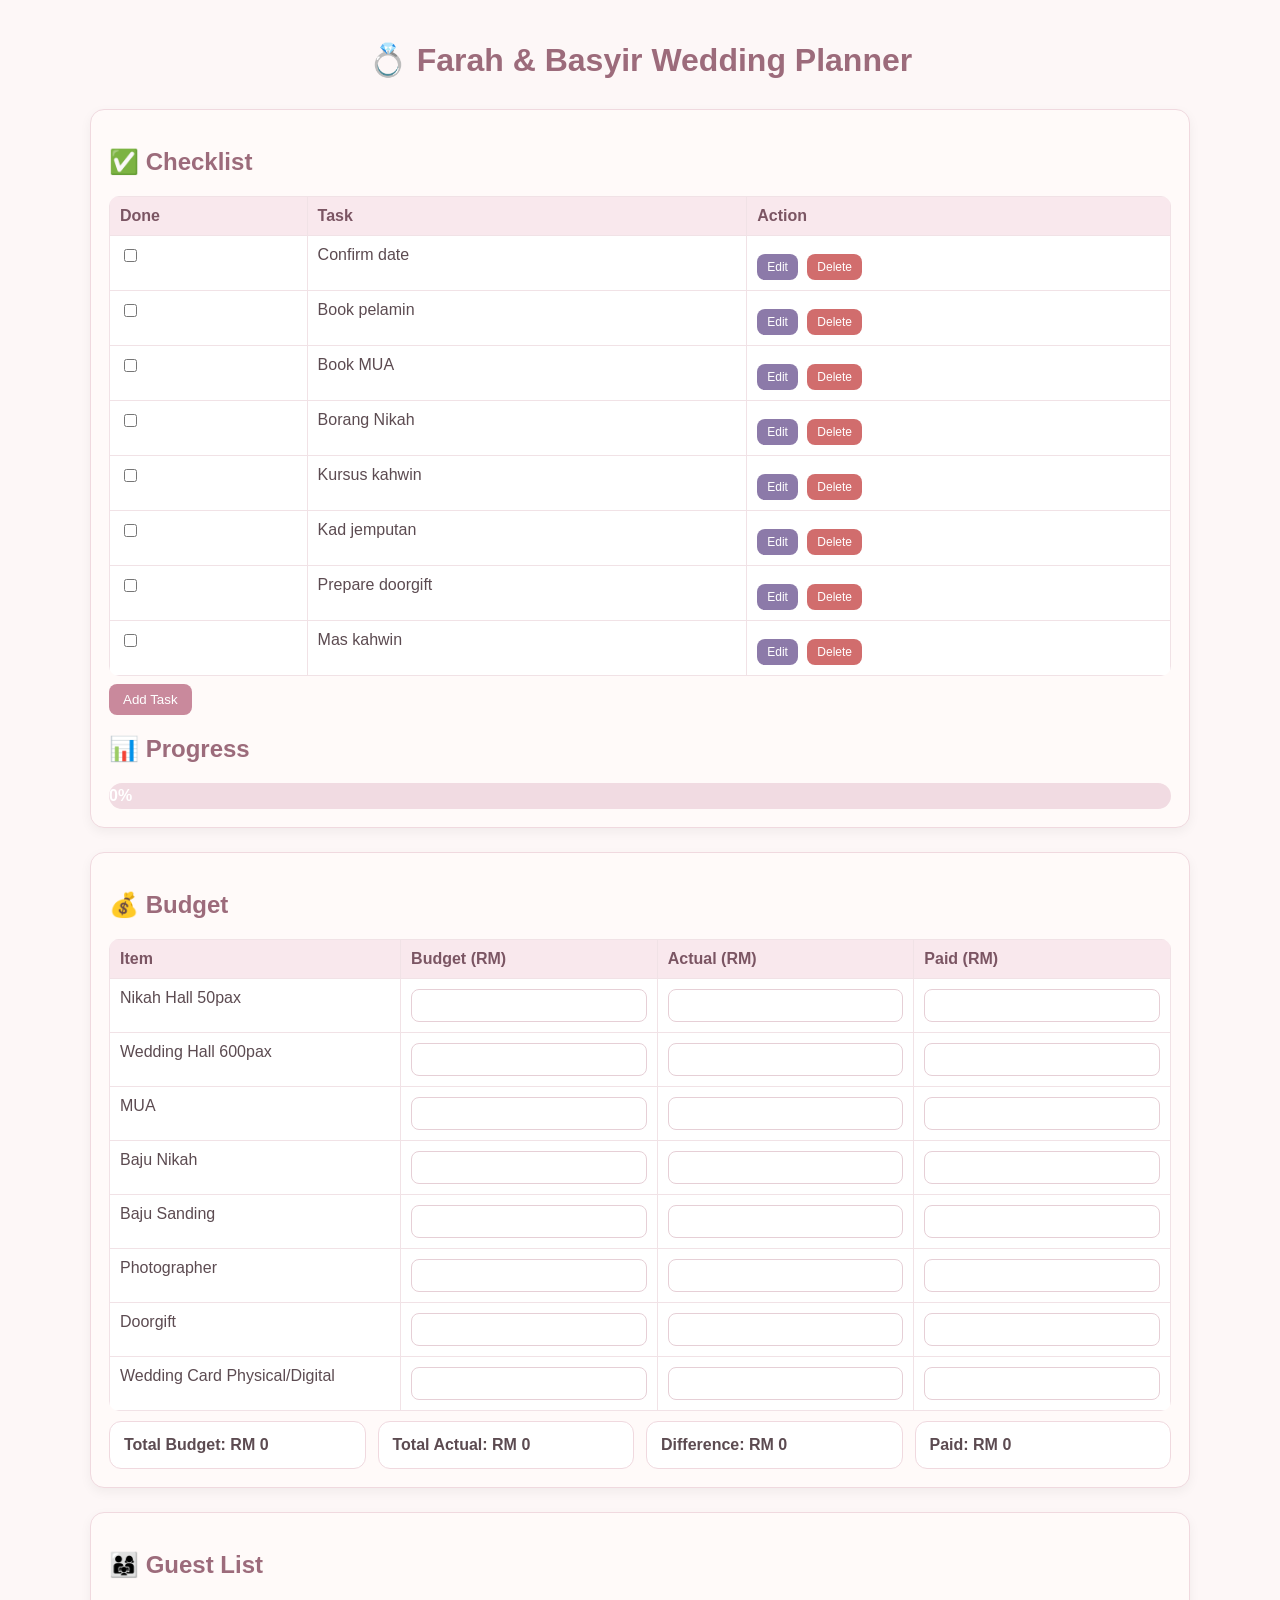
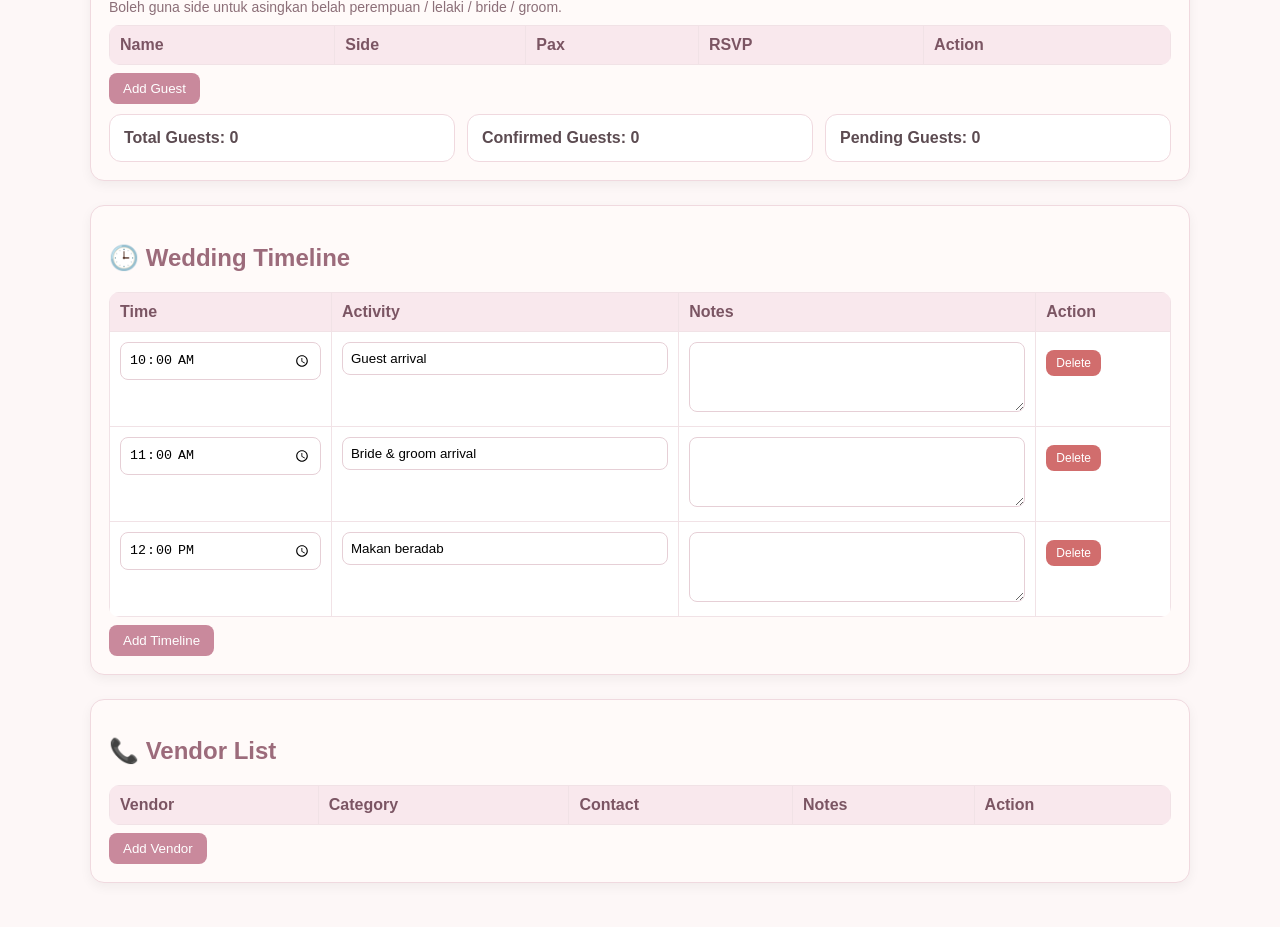
<file: index.html>
<!DOCTYPE html>
<html lang="en">
<head>
<meta charset="UTF-8">
<meta name="viewport" content="width=device-width, initial-scale=1.0">
<title>Wedding Planner</title>
<style>
    body {
        font-family: Arial, sans-serif;
        background: #fdf7f7;
        color: #5c4b51;
        padding: 20px;
        max-width: 1100px;
        margin: auto;
    }

    h1, h2 {
        color: #9c6b7b;
    }

    h1 {
        text-align: center;
        margin-bottom: 30px;
    }

    .card {
        background: #fffaf9;
        border: 1px solid #f0d9df;
        border-radius: 14px;
        padding: 18px;
        margin-bottom: 24px;
        box-shadow: 0 4px 12px rgba(0,0,0,0.05);
    }

    table {
        width: 100%;
        border-collapse: collapse;
        margin-top: 10px;
        background: white;
        border-radius: 10px;
        overflow: hidden;
    }

    th, td {
        padding: 10px;
        border: 1px solid #f1e2e6;
        text-align: left;
        vertical-align: top;
    }

    th {
        background: #f9e8ed;
        color: #7b5563;
    }

    .done {
        background: #e9f7ef;
    }

    .progress-bar {
        height: 26px;
        background: #f1dbe2;
        border-radius: 20px;
        overflow: hidden;
        margin-top: 10px;
    }

    .progress-fill {
        height: 100%;
        background: #c9899c;
        width: 0%;
        color: white;
        text-align: center;
        line-height: 26px;
        font-weight: bold;
        transition: 0.3s;
    }

    button {
        padding: 8px 14px;
        border: none;
        background: #c9899c;
        color: white;
        border-radius: 8px;
        cursor: pointer;
        margin-right: 5px;
        margin-top: 8px;
    }

    button:hover {
        opacity: 0.9;
    }

    .btn-edit {
        background: #8c7aa9;
    }

    .btn-delete {
        background: #d16d6d;
    }

    .btn-small {
        padding: 6px 10px;
        font-size: 12px;
    }

    input[type="text"], input[type="number"], input[type="time"], select, textarea {
        width: 100%;
        padding: 8px;
        box-sizing: border-box;
        border: 1px solid #e6cfd6;
        border-radius: 8px;
        background: #fff;
    }

    textarea {
        resize: vertical;
        min-height: 70px;
    }

    .summary-box {
        display: grid;
        grid-template-columns: repeat(auto-fit, minmax(220px, 1fr));
        gap: 12px;
        margin-top: 10px;
    }

    .summary-item {
        background: #fff;
        border: 1px solid #f0d9df;
        border-radius: 12px;
        padding: 14px;
        font-weight: bold;
    }

    .section-note {
        color: #8c6f78;
        font-size: 14px;
        margin-top: 4px;
    }
</style>
</head>
<body>

<h1>💍 Farah & Basyir Wedding Planner</h1>

<div class="card">
    <h2>✅ Checklist</h2>
    <table id="checklist">
        <tr>
            <th>Done</th>
            <th>Task</th>
            <th>Action</th>
        </tr>
    </table>
    <button onclick="addTask()">Add Task</button>

    <h2>📊 Progress</h2>
    <div class="progress-bar">
        <div class="progress-fill" id="progressFill">0%</div>
    </div>
</div>

<div class="card">
    <h2>💰 Budget</h2>
    <table id="budgetTable">
        <tr>
            <th>Item</th>
            <th>Budget (RM)</th>
            <th>Actual (RM)</th>
            <th>Paid (RM)</th>
        </tr>
        <tr>
            <td>Nikah Hall 50pax</td>
            <td><input type="number" id="budgetNikah" oninput="saveBudget(); updateBudgetSummary();"></td>
            <td><input type="number" id="actualNikah" oninput="saveBudget(); updateBudgetSummary();"></td>
            <td><input type="number" id="paidNikah" oninput="saveBudget(); updateBudgetSummary();"></td>
        </tr>
        <tr>
            <td>Wedding Hall 600pax</td>
            <td><input type="number" id="budgetHall" oninput="saveBudget(); updateBudgetSummary();"></td>
            <td><input type="number" id="actualHall" oninput="saveBudget(); updateBudgetSummary();"></td>
            <td><input type="number" id="paidHall" oninput="saveBudget(); updateBudgetSummary();"></td>
        </tr>
        <tr>
            <td>MUA</td>
            <td><input type="number" id="budgetMUA" oninput="saveBudget(); updateBudgetSummary();"></td>
            <td><input type="number" id="actualMUA" oninput="saveBudget(); updateBudgetSummary();"></td>
            <td><input type="number" id="paidMUA" oninput="saveBudget(); updateBudgetSummary();"></td>
        </tr>
        <tr>
            <td>Baju Nikah</td>
            <td><input type="number" id="budgetBN" oninput="saveBudget(); updateBudgetSummary();"></td>
            <td><input type="number" id="actualBN" oninput="saveBudget(); updateBudgetSummary();"></td>
            <td><input type="number" id="paidBN" oninput="saveBudget(); updateBudgetSummary();"></td>
        </tr>
        <tr>
            <td>Baju Sanding</td>
            <td><input type="number" id="budgetBS" oninput="saveBudget(); updateBudgetSummary();"></td>
            <td><input type="number" id="actualBS" oninput="saveBudget(); updateBudgetSummary();"></td>
            <td><input type="number" id="paidBS" oninput="saveBudget(); updateBudgetSummary();"></td>
        </tr>
        <tr>
            <td>Photographer</td>
            <td><input type="number" id="budgetPhoto" oninput="saveBudget(); updateBudgetSummary();"></td>
            <td><input type="number" id="actualPhoto" oninput="saveBudget(); updateBudgetSummary();"></td>
            <td><input type="number" id="paidPhoto" oninput="saveBudget(); updateBudgetSummary();"></td>
        </tr>
        <tr>
            <td>Doorgift</td>
            <td><input type="number" id="budgetDoorgift" oninput="saveBudget(); updateBudgetSummary();"></td>
            <td><input type="number" id="actualDoorgift" oninput="saveBudget(); updateBudgetSummary();"></td>
            <td><input type="number" id="paidDoorgift" oninput="saveBudget(); updateBudgetSummary();"></td>
        </tr>
        <tr>
            <td>Wedding Card Physical/Digital</td>
            <td><input type="number" id="budgetCard" oninput="saveBudget(); updateBudgetSummary();"></td>
            <td><input type="number" id="actualCard" oninput="saveBudget(); updateBudgetSummary();"></td>
            <td><input type="number" id="paidCard" oninput="saveBudget(); updateBudgetSummary();"></td>
        </tr>
    </table>

    <div class="summary-box">
        <div class="summary-item">Total Budget: <span id="totalBudget">RM 0</span></div>
        <div class="summary-item">Total Actual: <span id="totalActual">RM 0</span></div>
        <div class="summary-item">Difference: <span id="budgetDiff">RM 0</span></div>
        <div class="summary-item">Paid: <span id="totalPaid">RM 0</span></div>
    </div>
</div>

<div class="card">
    <h2>👨‍👩‍👧 Guest List</h2>
    <div class="section-note">Boleh guna side untuk asingkan belah perempuan / lelaki / bride / groom.</div>
    <table id="guestTable">
        <tr>
            <th>Name</th>
            <th>Side</th>
            <th>Pax</th>
            <th>RSVP</th>
            <th>Action</th>
        </tr>
    </table>
    <button onclick="addGuest()">Add Guest</button>

    <div class="summary-box">
        <div class="summary-item">Total Guests: <span id="guestTotal">0</span></div>
        <div class="summary-item">Confirmed Guests: <span id="guestConfirmed">0</span></div>
        <div class="summary-item">Pending Guests: <span id="guestPending">0</span></div>
    </div>
</div>

<div class="card">
    <h2>🕒 Wedding Timeline</h2>
    <table id="timelineTable">
        <tr>
            <th>Time</th>
            <th>Activity</th>
            <th>Notes</th>
            <th>Action</th>
        </tr>
    </table>
    <button onclick="addTimeline()">Add Timeline</button>
</div>

<div class="card">
    <h2>📞 Vendor List</h2>
    <table id="vendorTable">
        <tr>
            <th>Vendor</th>
            <th>Category</th>
            <th>Contact</th>
            <th>Notes</th>
            <th>Action</th>
        </tr>
    </table>
    <button onclick="addVendor()">Add Vendor</button>
</div>

<script>
let tasks = JSON.parse(localStorage.getItem("weddingTasks")) || [
    { text: "Confirm date", done: false },
    { text: "Book pelamin", done: false },
    { text: "Book MUA", done: false },
    { text: "Borang Nikah", done: false },
    { text: "Kursus kahwin", done: false },
    { text: "Kad jemputan", done: false },
    { text: "Prepare doorgift", done: false },
    { text: "Mas kahwin", done: false }
];

let guests = JSON.parse(localStorage.getItem("weddingGuests")) || [];
let timelines = JSON.parse(localStorage.getItem("weddingTimelines")) || [
    { time: "10:00", activity: "Guest arrival", notes: "" },
    { time: "11:00", activity: "Bride & groom arrival", notes: "" },
    { time: "12:00", activity: "Makan beradab", notes: "" }
];
let vendors = JSON.parse(localStorage.getItem("weddingVendors")) || [];

function saveTasks() {
    localStorage.setItem("weddingTasks", JSON.stringify(tasks));
}

function saveGuests() {
    localStorage.setItem("weddingGuests", JSON.stringify(guests));
}

function saveTimelines() {
    localStorage.setItem("weddingTimelines", JSON.stringify(timelines));
}

function saveVendors() {
    localStorage.setItem("weddingVendors", JSON.stringify(vendors));
}

function saveBudget() {
    const budgetData = {
        budgetNikah: document.getElementById("budgetNikah").value,
        actualNikah: document.getElementById("actualNikah").value,
        paidNikah: document.getElementById("paidNikah").value,
        budgetHall: document.getElementById("budgetHall").value,
        actualHall: document.getElementById("actualHall").value,
        paidHall: document.getElementById("paidHall").value,
        budgetMUA: document.getElementById("budgetMUA").value,
        actualMUA: document.getElementById("actualMUA").value,
        paidMUA: document.getElementById("paidMUA").value,
        budgetBN: document.getElementById("budgetBN").value,
        actualBN: document.getElementById("actualBN").value,
        paidBN: document.getElementById("paidBN").value,
        budgetBS: document.getElementById("budgetBS").value,
        actualBS: document.getElementById("actualBS").value,
        paidBS: document.getElementById("paidBS").value,
        budgetDoorgift: document.getElementById("budgetDoorgift").value,
        actualDoorgift: document.getElementById("actualDoorgift").value,
        paidDoorgift: document.getElementById("paidDoorgift").value,
        budgetPhoto: document.getElementById("budgetPhoto").value,
        actualPhoto: document.getElementById("actualPhoto").value,
        paidPhoto: document.getElementById("paidPhoto").value,
        budgetCard: document.getElementById("budgetCard").value,
        actualCard: document.getElementById("actualCard").value,
        paidCard: document.getElementById("paidCard").value
    };
    localStorage.setItem("weddingBudget", JSON.stringify(budgetData));
}

function loadBudget() {
    const budgetData = JSON.parse(localStorage.getItem("weddingBudget")) || {};
    document.getElementById("budgetNikah").value = budgetData.budgetNikah || "";
    document.getElementById("actualNikah").value = budgetData.actualNikah || "";
    document.getElementById("paidNikah").value = budgetData.paidNikah || "";
    document.getElementById("budgetHall").value = budgetData.budgetHall || "";
    document.getElementById("actualHall").value = budgetData.actualHall || "";
    document.getElementById("paidHall").value = budgetData.paidHall || "";
    document.getElementById("budgetMUA").value = budgetData.budgetMUA || "";
    document.getElementById("actualMUA").value = budgetData.actualMUA || "";
    document.getElementById("paidMUA").value = budgetData.paidMUA || "";
    document.getElementById("budgetBN").value = budgetData.budgetBN || "";
    document.getElementById("actualBN").value = budgetData.actualBN || "";
    document.getElementById("paidBN").value = budgetData.paidBN || "";
    document.getElementById("budgetBS").value = budgetData.budgetBS || "";
    document.getElementById("actualBS").value = budgetData.actualBS || "";
    document.getElementById("paidBS").value = budgetData.paidBS || "";
    document.getElementById("budgetDoorgift").value = budgetData.budgetDoorgift || "";
    document.getElementById("actualDoorgift").value = budgetData.actualDoorgift || "";
    document.getElementById("paidDoorgift").value = budgetData.paidDoorgift || "";
    document.getElementById("budgetPhoto").value = budgetData.budgetPhoto || "";
    document.getElementById("actualPhoto").value = budgetData.actualPhoto || "";
    document.getElementById("paidPhoto").value = budgetData.paidPhoto || "";
    document.getElementById("budgetCard").value = budgetData.budgetCard || "";
    document.getElementById("actualCard").value = budgetData.actualCard || "";
    document.getElementById("paidCard").value = budgetData.paidCard || "";
}

function numVal(id) {
    return parseFloat(document.getElementById(id).value) || 0;
}

function updateBudgetSummary() {
    const totalBudget =
        numVal("budgetNikah") +
        numVal("budgetHall") +
        numVal("budgetMUA") +
        numVal("budgetBN") +
        numVal("budgetBS") +
        numVal("budgetDoorgift") +
        numVal("budgetPhoto") +
        numVal("budgetCard");

    const totalActual =
        numVal("actualNikah") +
        numVal("actualHall") +
        numVal("actualMUA") +
        numVal("actualBN") +
        numVal("actualBS") +
        numVal("actualDoorgift") +
        numVal("actualPhoto") +
        numVal("actualCard");

    const totalPaid =
        numVal("paidNikah") +
        numVal("paidHall") +
        numVal("paidMUA") +
        numVal("paidBN") +
        numVal("paidBS") +
        numVal("paidDoorgift") +
        numVal("paidPhoto") +
        numVal("paidCard");

    const diff = totalBudget - totalActual;

    document.getElementById("totalBudget").innerText = "RM " + totalBudget.toLocaleString();
    document.getElementById("totalActual").innerText = "RM " + totalActual.toLocaleString();
    document.getElementById("budgetDiff").innerText = "RM " + diff.toLocaleString();
    document.getElementById("totalPaid").innerText = "RM " + totalPaid.toLocaleString();
}

function renderTasks() {
    const table = document.getElementById("checklist");
    table.innerHTML = `
        <tr>
            <th>Done</th>
            <th>Task</th>
            <th>Action</th>
        </tr>
    `;

    tasks.forEach((task, index) => {
        const row = table.insertRow();
        if (task.done) row.classList.add("done");

        row.innerHTML = `
            <td><input type="checkbox" ${task.done ? "checked" : ""} onchange="toggleTask(${index})"></td>
            <td>${task.text}</td>
            <td>
                <button class="btn-edit btn-small" onclick="editTask(${index})">Edit</button>
                <button class="btn-delete btn-small" onclick="deleteTask(${index})">Delete</button>
            </td>
        `;
    });

    updateProgress();
}

function addTask() {
    let task = prompt("Enter new task:");
    if (task && task.trim() !== "") {
        tasks.push({ text: task.trim(), done: false });
        saveTasks();
        renderTasks();
    }
}

function editTask(index) {
    let newTask = prompt("Edit task:", tasks[index].text);
    if (newTask && newTask.trim() !== "") {
        tasks[index].text = newTask.trim();
        saveTasks();
        renderTasks();
    }
}

function deleteTask(index) {
    if (confirm("Delete this task?")) {
        tasks.splice(index, 1);
        saveTasks();
        renderTasks();
    }
}

function toggleTask(index) {
    tasks[index].done = !tasks[index].done;
    saveTasks();
    renderTasks();
}

function updateProgress() {
    let total = tasks.length;
    let checked = tasks.filter(task => task.done).length;
    let percent = total === 0 ? 0 : Math.round((checked / total) * 100);

    let bar = document.getElementById("progressFill");
    bar.style.width = percent + "%";
    bar.innerText = percent + "%";
}

function renderGuests() {
    const table = document.getElementById("guestTable");
    table.innerHTML = `
        <tr>
            <th>Name</th>
            <th>Side</th>
            <th>Pax</th>
            <th>RSVP</th>
            <th>Action</th>
        </tr>
    `;

    guests.forEach((guest, index) => {
        const row = table.insertRow();
        row.innerHTML = `
            <td><input type="text" value="${guest.name || ""}" onchange="updateGuest(${index}, 'name', this.value)"></td>
            <td>
                <select onchange="updateGuest(${index}, 'side', this.value)">
                    <option value="Perempuan" ${guest.side === "Perempuan" ? "selected" : ""}>Perempuan</option>
                    <option value="Lelaki" ${guest.side === "Lelaki" ? "selected" : ""}>Lelaki</option>
                    <option value="Bride" ${guest.side === "Bride" ? "selected" : ""}>Bride</option>
                    <option value="Groom" ${guest.side === "Groom" ? "selected" : ""}>Groom</option>
                </select>
            </td>
            <td><input type="number" min="1" value="${guest.pax || 1}" onchange="updateGuest(${index}, 'pax', this.value)"></td>
            <td>
                <select onchange="updateGuest(${index}, 'rsvp', this.value)">
                    <option value="Pending" ${guest.rsvp === "Pending" ? "selected" : ""}>Pending</option>
                    <option value="Confirm" ${guest.rsvp === "Confirm" ? "selected" : ""}>Confirm</option>
                    <option value="Declined" ${guest.rsvp === "Declined" ? "selected" : ""}>Declined</option>
                </select>
            </td>
            <td><button class="btn-delete btn-small" onclick="deleteGuest(${index})">Delete</button></td>
        `;
    });

    updateGuestSummary();
}

function addGuest() {
    guests.push({
        name: "",
        side: "Perempuan",
        pax: 1,
        rsvp: "Pending"
    });
    saveGuests();
    renderGuests();
}

function updateGuest(index, field, value) {
    if (field === "pax") value = parseInt(value) || 1;
    guests[index][field] = value;
    saveGuests();
    updateGuestSummary();
}

function deleteGuest(index) {
    if (confirm("Delete this guest?")) {
        guests.splice(index, 1);
        saveGuests();
        renderGuests();
    }
}

function updateGuestSummary() {
    let total = guests.reduce((sum, guest) => sum + (parseInt(guest.pax) || 0), 0);
    let confirmed = guests
        .filter(guest => guest.rsvp === "Confirm")
        .reduce((sum, guest) => sum + (parseInt(guest.pax) || 0), 0);
    let pending = guests
        .filter(guest => guest.rsvp === "Pending")
        .reduce((sum, guest) => sum + (parseInt(guest.pax) || 0), 0);

    document.getElementById("guestTotal").innerText = total;
    document.getElementById("guestConfirmed").innerText = confirmed;
    document.getElementById("guestPending").innerText = pending;
}

function renderTimelines() {
    const table = document.getElementById("timelineTable");
    table.innerHTML = `
        <tr>
            <th>Time</th>
            <th>Activity</th>
            <th>Notes</th>
            <th>Action</th>
        </tr>
    `;

    timelines.forEach((item, index) => {
        const row = table.insertRow();
        row.innerHTML = `
            <td><input type="time" value="${item.time || ""}" onchange="updateTimeline(${index}, 'time', this.value)"></td>
            <td><input type="text" value="${item.activity || ""}" onchange="updateTimeline(${index}, 'activity', this.value)"></td>
            <td><textarea onchange="updateTimeline(${index}, 'notes', this.value)">${item.notes || ""}</textarea></td>
            <td><button class="btn-delete btn-small" onclick="deleteTimeline(${index})">Delete</button></td>
        `;
    });
}

function addTimeline() {
    timelines.push({
        time: "",
        activity: "",
        notes: ""
    });
    saveTimelines();
    renderTimelines();
}

function updateTimeline(index, field, value) {
    timelines[index][field] = value;
    saveTimelines();
}

function deleteTimeline(index) {
    if (confirm("Delete this timeline item?")) {
        timelines.splice(index, 1);
        saveTimelines();
        renderTimelines();
    }
}

function renderVendors() {
    const table = document.getElementById("vendorTable");
    table.innerHTML = `
        <tr>
            <th>Vendor</th>
            <th>Category</th>
            <th>Contact</th>
            <th>Notes</th>
            <th>Action</th>
        </tr>
    `;

    vendors.forEach((vendor, index) => {
        const row = table.insertRow();
        row.innerHTML = `
            <td><input type="text" value="${vendor.name || ""}" onchange="updateVendor(${index}, 'name', this.value)"></td>
            <td><input type="text" value="${vendor.category || ""}" onchange="updateVendor(${index}, 'category', this.value)"></td>
            <td><input type="text" value="${vendor.contact || ""}" onchange="updateVendor(${index}, 'contact', this.value)"></td>
            <td><textarea onchange="updateVendor(${index}, 'notes', this.value)">${vendor.notes || ""}</textarea></td>
            <td><button class="btn-delete btn-small" onclick="deleteVendor(${index})">Delete</button></td>
        `;
    });
}

function addVendor() {
    vendors.push({
        name: "",
        category: "",
        contact: "",
        notes: ""
    });
    saveVendors();
    renderVendors();
}

function updateVendor(index, field, value) {
    vendors[index][field] = value;
    saveVendors();
}

function deleteVendor(index) {
    if (confirm("Delete this vendor?")) {
        vendors.splice(index, 1);
        saveVendors();
        renderVendors();
    }
}

renderTasks();
renderGuests();
renderTimelines();
renderVendors();
loadBudget();
updateBudgetSummary();
</script>

</body>
</html>
</file>
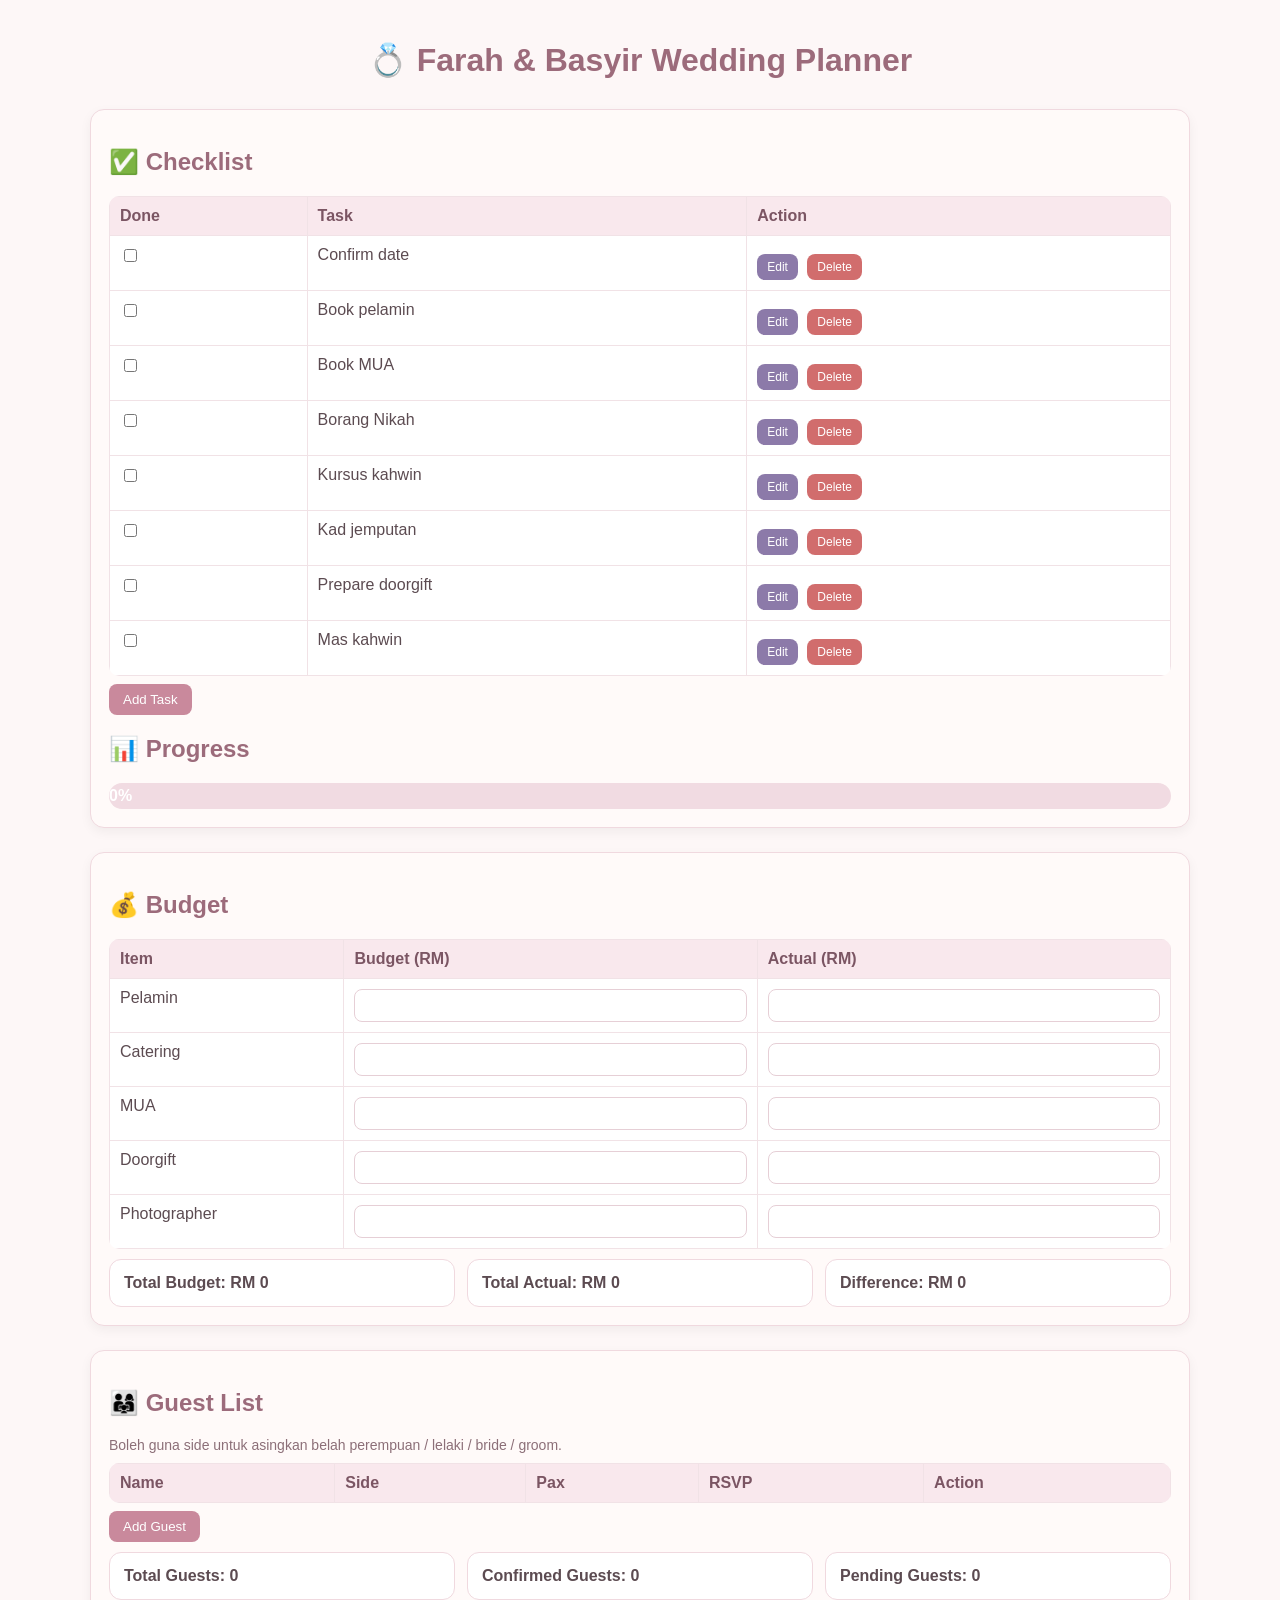
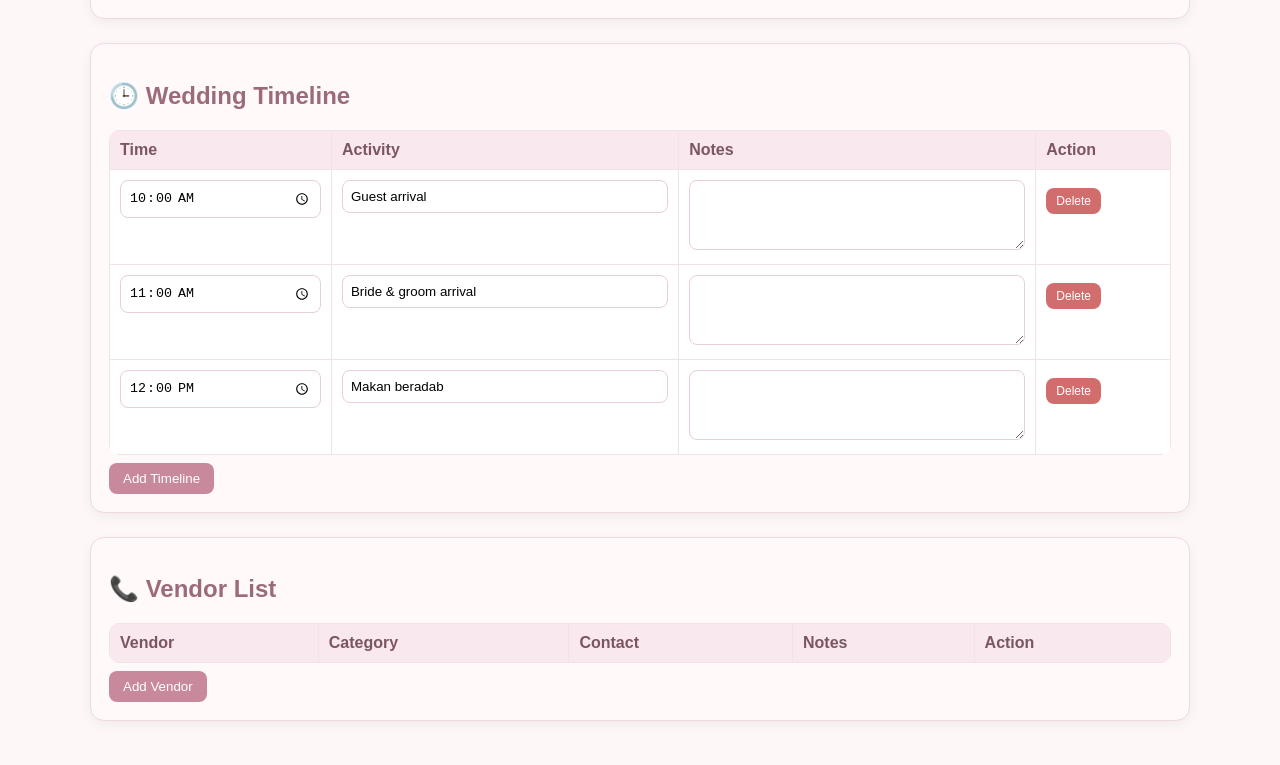
<file: Farah_Wedding_Planner.html>
<!DOCTYPE html>
<html lang="en">
<head>
<meta charset="UTF-8">
<meta name="viewport" content="width=device-width, initial-scale=1.0">
<title>Wedding Planner - Farah & Basyir</title>
<style>
    body {
        font-family: Arial, sans-serif;
        background: #fdf7f7;
        color: #5c4b51;
        padding: 20px;
        max-width: 1100px;
        margin: auto;
    }

    h1, h2 {
        color: #9c6b7b;
    }

    h1 {
        text-align: center;
        margin-bottom: 30px;
    }

    .card {
        background: #fffaf9;
        border: 1px solid #f0d9df;
        border-radius: 14px;
        padding: 18px;
        margin-bottom: 24px;
        box-shadow: 0 4px 12px rgba(0,0,0,0.05);
    }

    table {
        width: 100%;
        border-collapse: collapse;
        margin-top: 10px;
        background: white;
        border-radius: 10px;
        overflow: hidden;
    }

    th, td {
        padding: 10px;
        border: 1px solid #f1e2e6;
        text-align: left;
        vertical-align: top;
    }

    th {
        background: #f9e8ed;
        color: #7b5563;
    }

    .done {
        background: #e9f7ef;
    }

    .progress-bar {
        height: 26px;
        background: #f1dbe2;
        border-radius: 20px;
        overflow: hidden;
        margin-top: 10px;
    }

    .progress-fill {
        height: 100%;
        background: #c9899c;
        width: 0%;
        color: white;
        text-align: center;
        line-height: 26px;
        font-weight: bold;
        transition: 0.3s;
    }

    button {
        padding: 8px 14px;
        border: none;
        background: #c9899c;
        color: white;
        border-radius: 8px;
        cursor: pointer;
        margin-right: 5px;
        margin-top: 8px;
    }

    button:hover {
        opacity: 0.9;
    }

    .btn-edit {
        background: #8c7aa9;
    }

    .btn-delete {
        background: #d16d6d;
    }

    .btn-small {
        padding: 6px 10px;
        font-size: 12px;
    }

    input[type="text"], input[type="number"], input[type="time"], select, textarea {
        width: 100%;
        padding: 8px;
        box-sizing: border-box;
        border: 1px solid #e6cfd6;
        border-radius: 8px;
        background: #fff;
    }

    textarea {
        resize: vertical;
        min-height: 70px;
    }

    .summary-box {
        display: grid;
        grid-template-columns: repeat(auto-fit, minmax(220px, 1fr));
        gap: 12px;
        margin-top: 10px;
    }

    .summary-item {
        background: #fff;
        border: 1px solid #f0d9df;
        border-radius: 12px;
        padding: 14px;
        font-weight: bold;
    }

    .section-note {
        color: #8c6f78;
        font-size: 14px;
        margin-top: 4px;
    }
</style>
</head>
<body>

<h1>💍 Farah & Basyir Wedding Planner</h1>

<div class="card">
    <h2>✅ Checklist</h2>
    <table id="checklist">
        <tr>
            <th>Done</th>
            <th>Task</th>
            <th>Action</th>
        </tr>
    </table>
    <button onclick="addTask()">Add Task</button>

    <h2>📊 Progress</h2>
    <div class="progress-bar">
        <div class="progress-fill" id="progressFill">0%</div>
    </div>
</div>

<div class="card">
    <h2>💰 Budget</h2>
    <table id="budgetTable">
        <tr>
            <th>Item</th>
            <th>Budget (RM)</th>
            <th>Actual (RM)</th>
        </tr>
        <tr>
            <td>Pelamin</td>
            <td><input type="number" id="budgetPelamin" oninput="saveBudget(); updateBudgetSummary();"></td>
            <td><input type="number" id="actualPelamin" oninput="saveBudget(); updateBudgetSummary();"></td>
        </tr>
        <tr>
            <td>Catering</td>
            <td><input type="number" id="budgetCatering" oninput="saveBudget(); updateBudgetSummary();"></td>
            <td><input type="number" id="actualCatering" oninput="saveBudget(); updateBudgetSummary();"></td>
        </tr>
        <tr>
            <td>MUA</td>
            <td><input type="number" id="budgetMUA" oninput="saveBudget(); updateBudgetSummary();"></td>
            <td><input type="number" id="actualMUA" oninput="saveBudget(); updateBudgetSummary();"></td>
        </tr>
        <tr>
            <td>Doorgift</td>
            <td><input type="number" id="budgetDoorgift" oninput="saveBudget(); updateBudgetSummary();"></td>
            <td><input type="number" id="actualDoorgift" oninput="saveBudget(); updateBudgetSummary();"></td>
        </tr>
        <tr>
            <td>Photographer</td>
            <td><input type="number" id="budgetPhoto" oninput="saveBudget(); updateBudgetSummary();"></td>
            <td><input type="number" id="actualPhoto" oninput="saveBudget(); updateBudgetSummary();"></td>
        </tr>
    </table>

    <div class="summary-box">
        <div class="summary-item">Total Budget: <span id="totalBudget">RM 0</span></div>
        <div class="summary-item">Total Actual: <span id="totalActual">RM 0</span></div>
        <div class="summary-item">Difference: <span id="budgetDiff">RM 0</span></div>
    </div>
</div>

<div class="card">
    <h2>👨‍👩‍👧 Guest List</h2>
    <div class="section-note">Boleh guna side untuk asingkan belah perempuan / lelaki / bride / groom.</div>
    <table id="guestTable">
        <tr>
            <th>Name</th>
            <th>Side</th>
            <th>Pax</th>
            <th>RSVP</th>
            <th>Action</th>
        </tr>
    </table>
    <button onclick="addGuest()">Add Guest</button>

    <div class="summary-box">
        <div class="summary-item">Total Guests: <span id="guestTotal">0</span></div>
        <div class="summary-item">Confirmed Guests: <span id="guestConfirmed">0</span></div>
        <div class="summary-item">Pending Guests: <span id="guestPending">0</span></div>
    </div>
</div>

<div class="card">
    <h2>🕒 Wedding Timeline</h2>
    <table id="timelineTable">
        <tr>
            <th>Time</th>
            <th>Activity</th>
            <th>Notes</th>
            <th>Action</th>
        </tr>
    </table>
    <button onclick="addTimeline()">Add Timeline</button>
</div>

<div class="card">
    <h2>📞 Vendor List</h2>
    <table id="vendorTable">
        <tr>
            <th>Vendor</th>
            <th>Category</th>
            <th>Contact</th>
            <th>Notes</th>
            <th>Action</th>
        </tr>
    </table>
    <button onclick="addVendor()">Add Vendor</button>
</div>

<script>
let tasks = JSON.parse(localStorage.getItem("weddingTasks")) || [
    { text: "Confirm date", done: false },
    { text: "Book pelamin", done: false },
    { text: "Book MUA", done: false },
    { text: "Borang Nikah", done: false },
    { text: "Kursus kahwin", done: false },
    { text: "Kad jemputan", done: false },
    { text: "Prepare doorgift", done: false },
    { text: "Mas kahwin", done: false }
];

let guests = JSON.parse(localStorage.getItem("weddingGuests")) || [];
let timelines = JSON.parse(localStorage.getItem("weddingTimelines")) || [
    { time: "10:00", activity: "Guest arrival", notes: "" },
    { time: "11:00", activity: "Bride & groom arrival", notes: "" },
    { time: "12:00", activity: "Makan beradab", notes: "" }
];
let vendors = JSON.parse(localStorage.getItem("weddingVendors")) || [];

function saveTasks() {
    localStorage.setItem("weddingTasks", JSON.stringify(tasks));
}

function saveGuests() {
    localStorage.setItem("weddingGuests", JSON.stringify(guests));
}

function saveTimelines() {
    localStorage.setItem("weddingTimelines", JSON.stringify(timelines));
}

function saveVendors() {
    localStorage.setItem("weddingVendors", JSON.stringify(vendors));
}

function saveBudget() {
    const budgetData = {
        budgetPelamin: document.getElementById("budgetPelamin").value,
        actualPelamin: document.getElementById("actualPelamin").value,
        budgetCatering: document.getElementById("budgetCatering").value,
        actualCatering: document.getElementById("actualCatering").value,
        budgetMUA: document.getElementById("budgetMUA").value,
        actualMUA: document.getElementById("actualMUA").value,
        budgetDoorgift: document.getElementById("budgetDoorgift").value,
        actualDoorgift: document.getElementById("actualDoorgift").value,
        budgetPhoto: document.getElementById("budgetPhoto").value,
        actualPhoto: document.getElementById("actualPhoto").value
    };
    localStorage.setItem("weddingBudget", JSON.stringify(budgetData));
}

function loadBudget() {
    const budgetData = JSON.parse(localStorage.getItem("weddingBudget")) || {};
    document.getElementById("budgetPelamin").value = budgetData.budgetPelamin || "";
    document.getElementById("actualPelamin").value = budgetData.actualPelamin || "";
    document.getElementById("budgetCatering").value = budgetData.budgetCatering || "";
    document.getElementById("actualCatering").value = budgetData.actualCatering || "";
    document.getElementById("budgetMUA").value = budgetData.budgetMUA || "";
    document.getElementById("actualMUA").value = budgetData.actualMUA || "";
    document.getElementById("budgetDoorgift").value = budgetData.budgetDoorgift || "";
    document.getElementById("actualDoorgift").value = budgetData.actualDoorgift || "";
    document.getElementById("budgetPhoto").value = budgetData.budgetPhoto || "";
    document.getElementById("actualPhoto").value = budgetData.actualPhoto || "";
}

function numVal(id) {
    return parseFloat(document.getElementById(id).value) || 0;
}

function updateBudgetSummary() {
    const totalBudget =
        numVal("budgetPelamin") +
        numVal("budgetCatering") +
        numVal("budgetMUA") +
        numVal("budgetDoorgift") +
        numVal("budgetPhoto");

    const totalActual =
        numVal("actualPelamin") +
        numVal("actualCatering") +
        numVal("actualMUA") +
        numVal("actualDoorgift") +
        numVal("actualPhoto");

    const diff = totalBudget - totalActual;

    document.getElementById("totalBudget").innerText = "RM " + totalBudget.toLocaleString();
    document.getElementById("totalActual").innerText = "RM " + totalActual.toLocaleString();
    document.getElementById("budgetDiff").innerText = "RM " + diff.toLocaleString();
}

function renderTasks() {
    const table = document.getElementById("checklist");
    table.innerHTML = `
        <tr>
            <th>Done</th>
            <th>Task</th>
            <th>Action</th>
        </tr>
    `;

    tasks.forEach((task, index) => {
        const row = table.insertRow();
        if (task.done) row.classList.add("done");

        row.innerHTML = `
            <td><input type="checkbox" ${task.done ? "checked" : ""} onchange="toggleTask(${index})"></td>
            <td>${task.text}</td>
            <td>
                <button class="btn-edit btn-small" onclick="editTask(${index})">Edit</button>
                <button class="btn-delete btn-small" onclick="deleteTask(${index})">Delete</button>
            </td>
        `;
    });

    updateProgress();
}

function addTask() {
    let task = prompt("Enter new task:");
    if (task && task.trim() !== "") {
        tasks.push({ text: task.trim(), done: false });
        saveTasks();
        renderTasks();
    }
}

function editTask(index) {
    let newTask = prompt("Edit task:", tasks[index].text);
    if (newTask && newTask.trim() !== "") {
        tasks[index].text = newTask.trim();
        saveTasks();
        renderTasks();
    }
}

function deleteTask(index) {
    if (confirm("Delete this task?")) {
        tasks.splice(index, 1);
        saveTasks();
        renderTasks();
    }
}

function toggleTask(index) {
    tasks[index].done = !tasks[index].done;
    saveTasks();
    renderTasks();
}

function updateProgress() {
    let total = tasks.length;
    let checked = tasks.filter(task => task.done).length;
    let percent = total === 0 ? 0 : Math.round((checked / total) * 100);

    let bar = document.getElementById("progressFill");
    bar.style.width = percent + "%";
    bar.innerText = percent + "%";
}

function renderGuests() {
    const table = document.getElementById("guestTable");
    table.innerHTML = `
        <tr>
            <th>Name</th>
            <th>Side</th>
            <th>Pax</th>
            <th>RSVP</th>
            <th>Action</th>
        </tr>
    `;

    guests.forEach((guest, index) => {
        const row = table.insertRow();
        row.innerHTML = `
            <td><input type="text" value="${guest.name || ""}" onchange="updateGuest(${index}, 'name', this.value)"></td>
            <td>
                <select onchange="updateGuest(${index}, 'side', this.value)">
                    <option value="Perempuan" ${guest.side === "Perempuan" ? "selected" : ""}>Perempuan</option>
                    <option value="Lelaki" ${guest.side === "Lelaki" ? "selected" : ""}>Lelaki</option>
                    <option value="Bride" ${guest.side === "Bride" ? "selected" : ""}>Bride</option>
                    <option value="Groom" ${guest.side === "Groom" ? "selected" : ""}>Groom</option>
                </select>
            </td>
            <td><input type="number" min="1" value="${guest.pax || 1}" onchange="updateGuest(${index}, 'pax', this.value)"></td>
            <td>
                <select onchange="updateGuest(${index}, 'rsvp', this.value)">
                    <option value="Pending" ${guest.rsvp === "Pending" ? "selected" : ""}>Pending</option>
                    <option value="Confirm" ${guest.rsvp === "Confirm" ? "selected" : ""}>Confirm</option>
                    <option value="Declined" ${guest.rsvp === "Declined" ? "selected" : ""}>Declined</option>
                </select>
            </td>
            <td><button class="btn-delete btn-small" onclick="deleteGuest(${index})">Delete</button></td>
        `;
    });

    updateGuestSummary();
}

function addGuest() {
    guests.push({
        name: "",
        side: "Perempuan",
        pax: 1,
        rsvp: "Pending"
    });
    saveGuests();
    renderGuests();
}

function updateGuest(index, field, value) {
    if (field === "pax") value = parseInt(value) || 1;
    guests[index][field] = value;
    saveGuests();
    updateGuestSummary();
}

function deleteGuest(index) {
    if (confirm("Delete this guest?")) {
        guests.splice(index, 1);
        saveGuests();
        renderGuests();
    }
}

function updateGuestSummary() {
    let total = guests.reduce((sum, guest) => sum + (parseInt(guest.pax) || 0), 0);
    let confirmed = guests
        .filter(guest => guest.rsvp === "Confirm")
        .reduce((sum, guest) => sum + (parseInt(guest.pax) || 0), 0);
    let pending = guests
        .filter(guest => guest.rsvp === "Pending")
        .reduce((sum, guest) => sum + (parseInt(guest.pax) || 0), 0);

    document.getElementById("guestTotal").innerText = total;
    document.getElementById("guestConfirmed").innerText = confirmed;
    document.getElementById("guestPending").innerText = pending;
}

function renderTimelines() {
    const table = document.getElementById("timelineTable");
    table.innerHTML = `
        <tr>
            <th>Time</th>
            <th>Activity</th>
            <th>Notes</th>
            <th>Action</th>
        </tr>
    `;

    timelines.forEach((item, index) => {
        const row = table.insertRow();
        row.innerHTML = `
            <td><input type="time" value="${item.time || ""}" onchange="updateTimeline(${index}, 'time', this.value)"></td>
            <td><input type="text" value="${item.activity || ""}" onchange="updateTimeline(${index}, 'activity', this.value)"></td>
            <td><textarea onchange="updateTimeline(${index}, 'notes', this.value)">${item.notes || ""}</textarea></td>
            <td><button class="btn-delete btn-small" onclick="deleteTimeline(${index})">Delete</button></td>
        `;
    });
}

function addTimeline() {
    timelines.push({
        time: "",
        activity: "",
        notes: ""
    });
    saveTimelines();
    renderTimelines();
}

function updateTimeline(index, field, value) {
    timelines[index][field] = value;
    saveTimelines();
}

function deleteTimeline(index) {
    if (confirm("Delete this timeline item?")) {
        timelines.splice(index, 1);
        saveTimelines();
        renderTimelines();
    }
}

function renderVendors() {
    const table = document.getElementById("vendorTable");
    table.innerHTML = `
        <tr>
            <th>Vendor</th>
            <th>Category</th>
            <th>Contact</th>
            <th>Notes</th>
            <th>Action</th>
        </tr>
    `;

    vendors.forEach((vendor, index) => {
        const row = table.insertRow();
        row.innerHTML = `
            <td><input type="text" value="${vendor.name || ""}" onchange="updateVendor(${index}, 'name', this.value)"></td>
            <td><input type="text" value="${vendor.category || ""}" onchange="updateVendor(${index}, 'category', this.value)"></td>
            <td><input type="text" value="${vendor.contact || ""}" onchange="updateVendor(${index}, 'contact', this.value)"></td>
            <td><textarea onchange="updateVendor(${index}, 'notes', this.value)">${vendor.notes || ""}</textarea></td>
            <td><button class="btn-delete btn-small" onclick="deleteVendor(${index})">Delete</button></td>
        `;
    });
}

function addVendor() {
    vendors.push({
        name: "",
        category: "",
        contact: "",
        notes: ""
    });
    saveVendors();
    renderVendors();
}

function updateVendor(index, field, value) {
    vendors[index][field] = value;
    saveVendors();
}

function deleteVendor(index) {
    if (confirm("Delete this vendor?")) {
        vendors.splice(index, 1);
        saveVendors();
        renderVendors();
    }
}

renderTasks();
renderGuests();
renderTimelines();
renderVendors();
loadBudget();
updateBudgetSummary();
</script>

</body>
</html>
</file>
